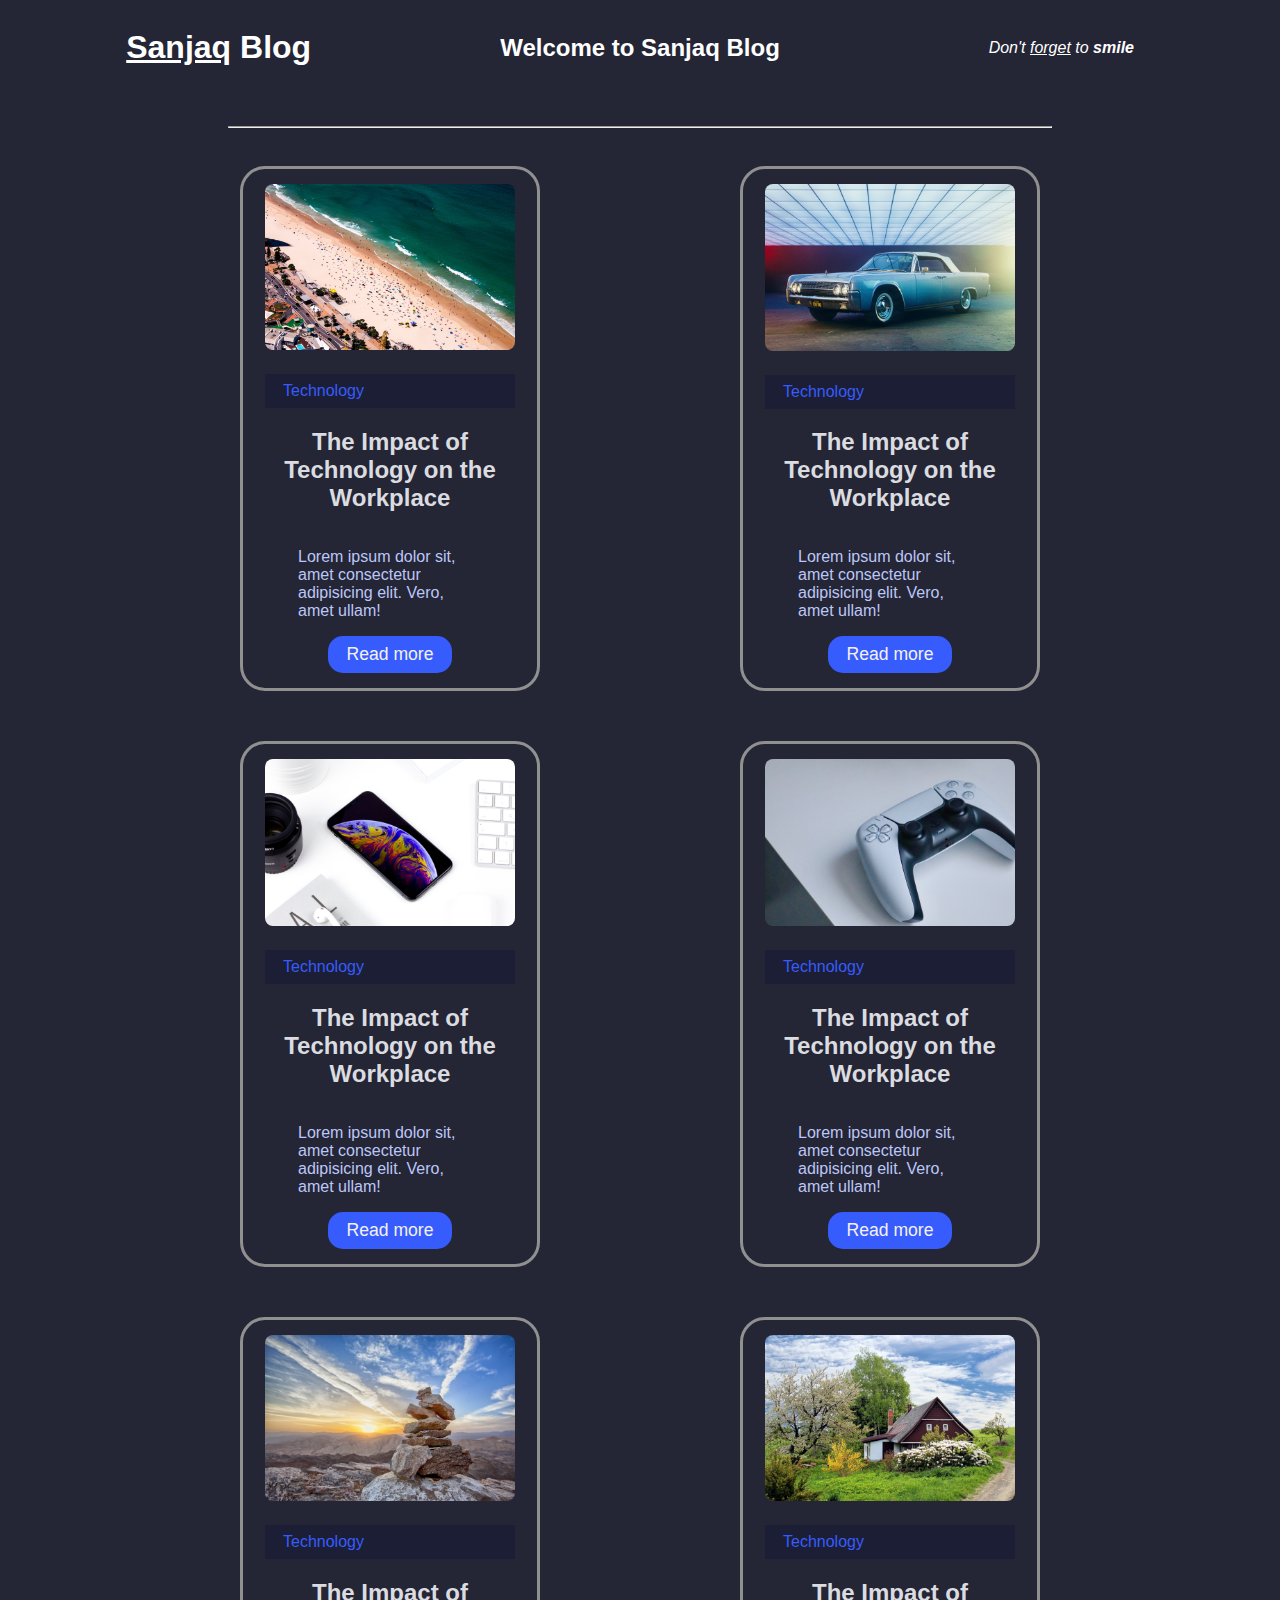
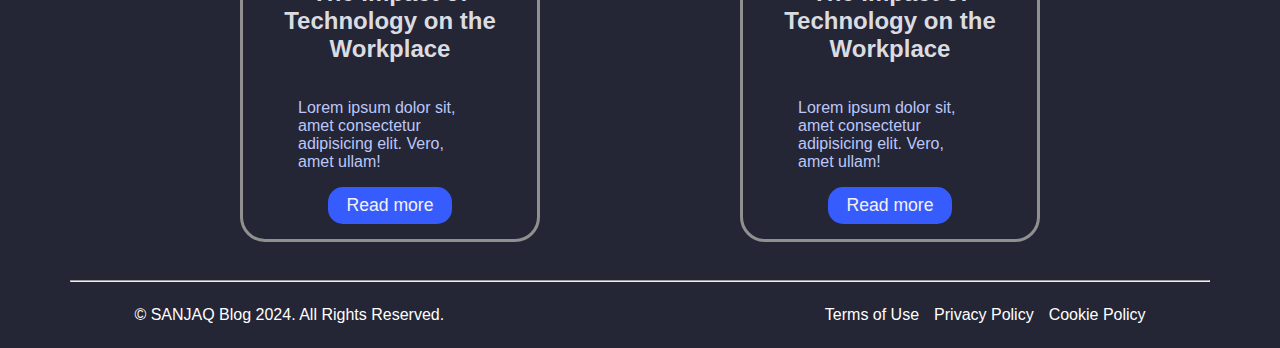
<file: index.html>
<!DOCTYPE html>
<html lang="en">
<head>
    <meta charset="UTF-8">
    <meta name="viewport" content="width=device-width, initial-scale=1.0">
    <title>Sanjaq Blog</title>
    <link rel="stylesheet" href="Styles/style.css">
</head>
<body>
    <header class="navbar">
            <h1 class="nav-name"><u>Sanjaq</u> Blog</h1>
            <h2 class="nav-welcome">Welcome to Sanjaq Blog</h2>
            <p class="nav-desc"><em>Don't <u>forget</u> to <b>smile</b></em></p>
    </header>

    <hr class="hr-top">
    <main class="main">
        <div class="cards">
            <article class="c" id="card1">
                <figure>
                    <img src="assets/images/img1.png" class="cardImg">
                    <figcaption class="fig-caption">Technology</figcaption>
                </figure>
                <h2 class="card-title">The Impact of Technology on the Workplace</h2>
                <blockquote>Lorem ipsum dolor sit, amet consectetur adipisicing elit. Vero, amet ullam!</blockquote>
                <a href="posts.html" class="button">Read more</a>
            </article>

            <article class="c" id="card2">
                <figure>
                    <img src="assets/images/1.png" class="cardImg">
                    <figcaption class="fig-caption">Technology</figcaption>
                </figure>
                <h2 class="card-title">The Impact of Technology on the Workplace</h2>
                <blockquote>Lorem ipsum dolor sit, amet consectetur adipisicing elit. Vero, amet ullam!</blockquote>
                <a href="posts.html" class="button">Read more</a>
            </article>

            <article class="c" id="card3">
                <figure>
                    <img src="assets/images/2.png" class="cardImg">
                    <figcaption class="fig-caption">Technology</figcaption>
                </figure>
                <h2 class="card-title">The Impact of Technology on the Workplace</h2>
                <blockquote>Lorem ipsum dolor sit, amet consectetur adipisicing elit. Vero, amet ullam!</blockquote>
                <a href="posts.html" class="button">Read more</a>
            </article>

            <article class="c" id="card4">
                <figure>
                    <img src="assets/images/3.png" class="cardImg">
                    <figcaption class="fig-caption">Technology</figcaption>
                </figure>
                <h2 class="card-title">The Impact of Technology on the Workplace</h2>
                <blockquote>Lorem ipsum dolor sit, amet consectetur adipisicing elit. Vero, amet ullam!</blockquote>
                <a href="posts.html" class="button">Read more</a>
            </article>
            
            <article class="c" id="card5">
                <figure>
                    <img src="assets/images/4.png" class="cardImg">
                    <figcaption class="fig-caption">Technology</figcaption>
                </figure>
                <h2 class="card-title">The Impact of Technology on the Workplace</h2>
                <blockquote>Lorem ipsum dolor sit, amet consectetur adipisicing elit. Vero, amet ullam!</blockquote>
                <a href="posts.html" class="button">Read more</a>
            </article>

            <article class="c" id="cqrd6">
                <figure>
                    <img src="assets/images/5.png" class="cardImg">
                    <figcaption class="fig-caption">Technology</figcaption>
                </figure>
                <h2 class="card-title">The Impact of Technology on the Workplace</h2>
                <blockquote>Lorem ipsum dolor sit, amet consectetur adipisicing elit. Vero, amet ullam!</blockquote>
                <a href="posts.html" class="button">Read more</a>
            </article>

        </div>
    </main>
    <hr class="hr-down">
    <footer class="footer">
        <p class="rights">© SANJAQ Blog 2024. All Rights Reserved.</p>
        <div class="footer-contect">
            <p>Terms of Use</p>
            <p>Privacy Policy</p>
            <p>Cookie Policy</p>
        </div>
    </footer>
</body>
</html>
</file>
<file: Styles/style.css>
@import url('cardStyle.css');
@import url('mainStyle.css');
@import url('postStyle.css');
</file>
